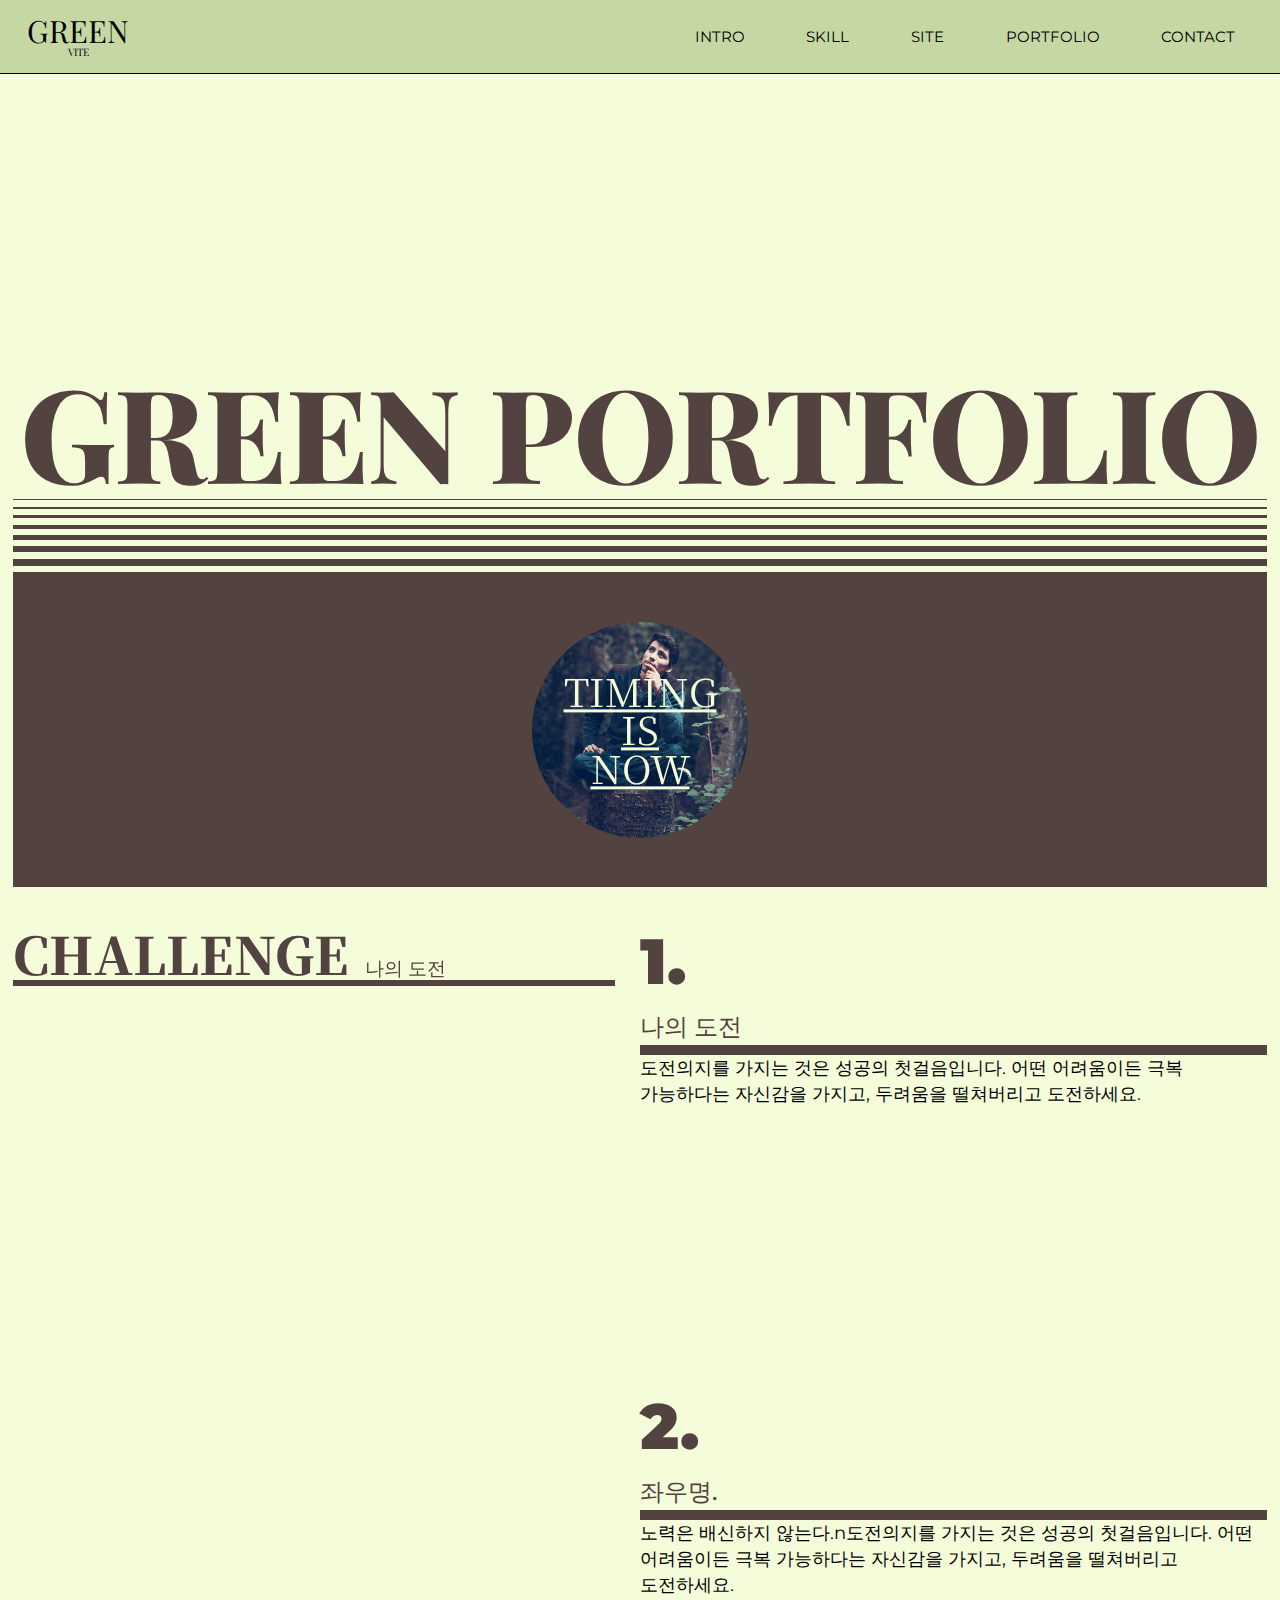
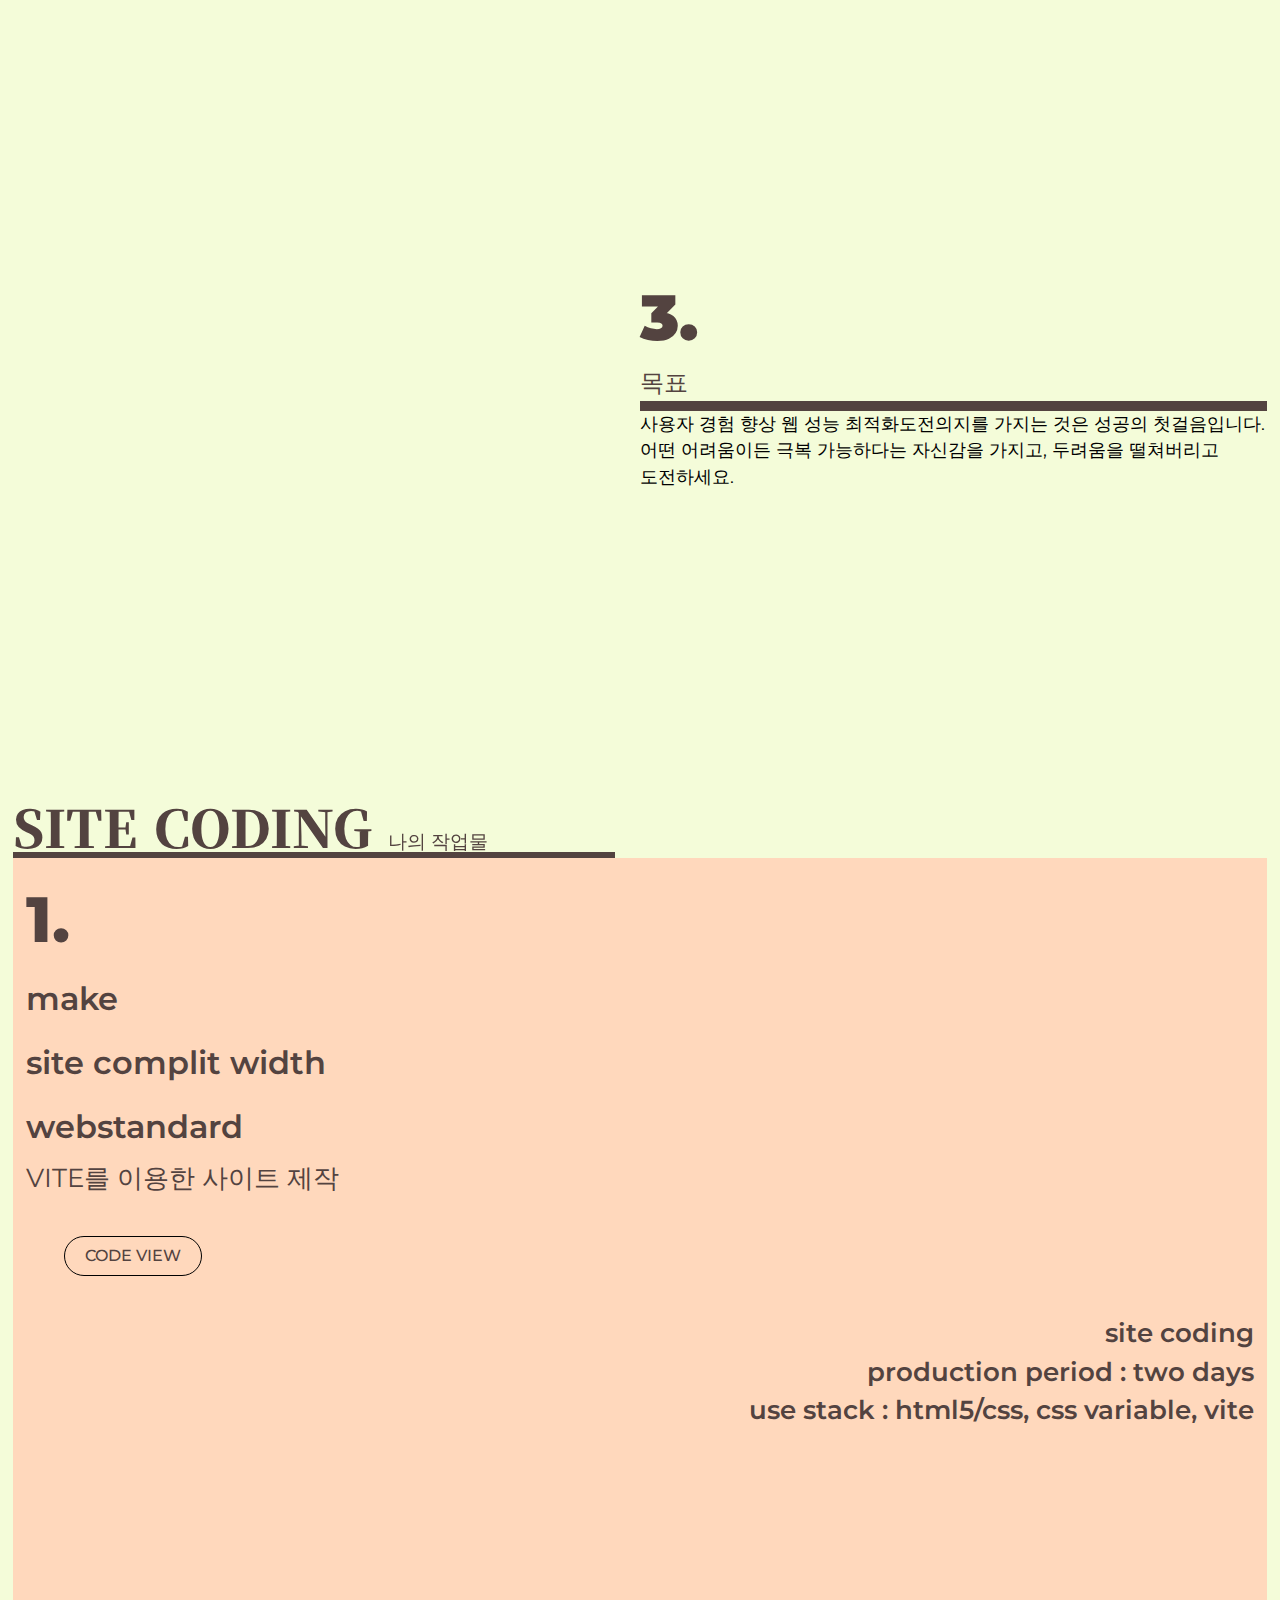
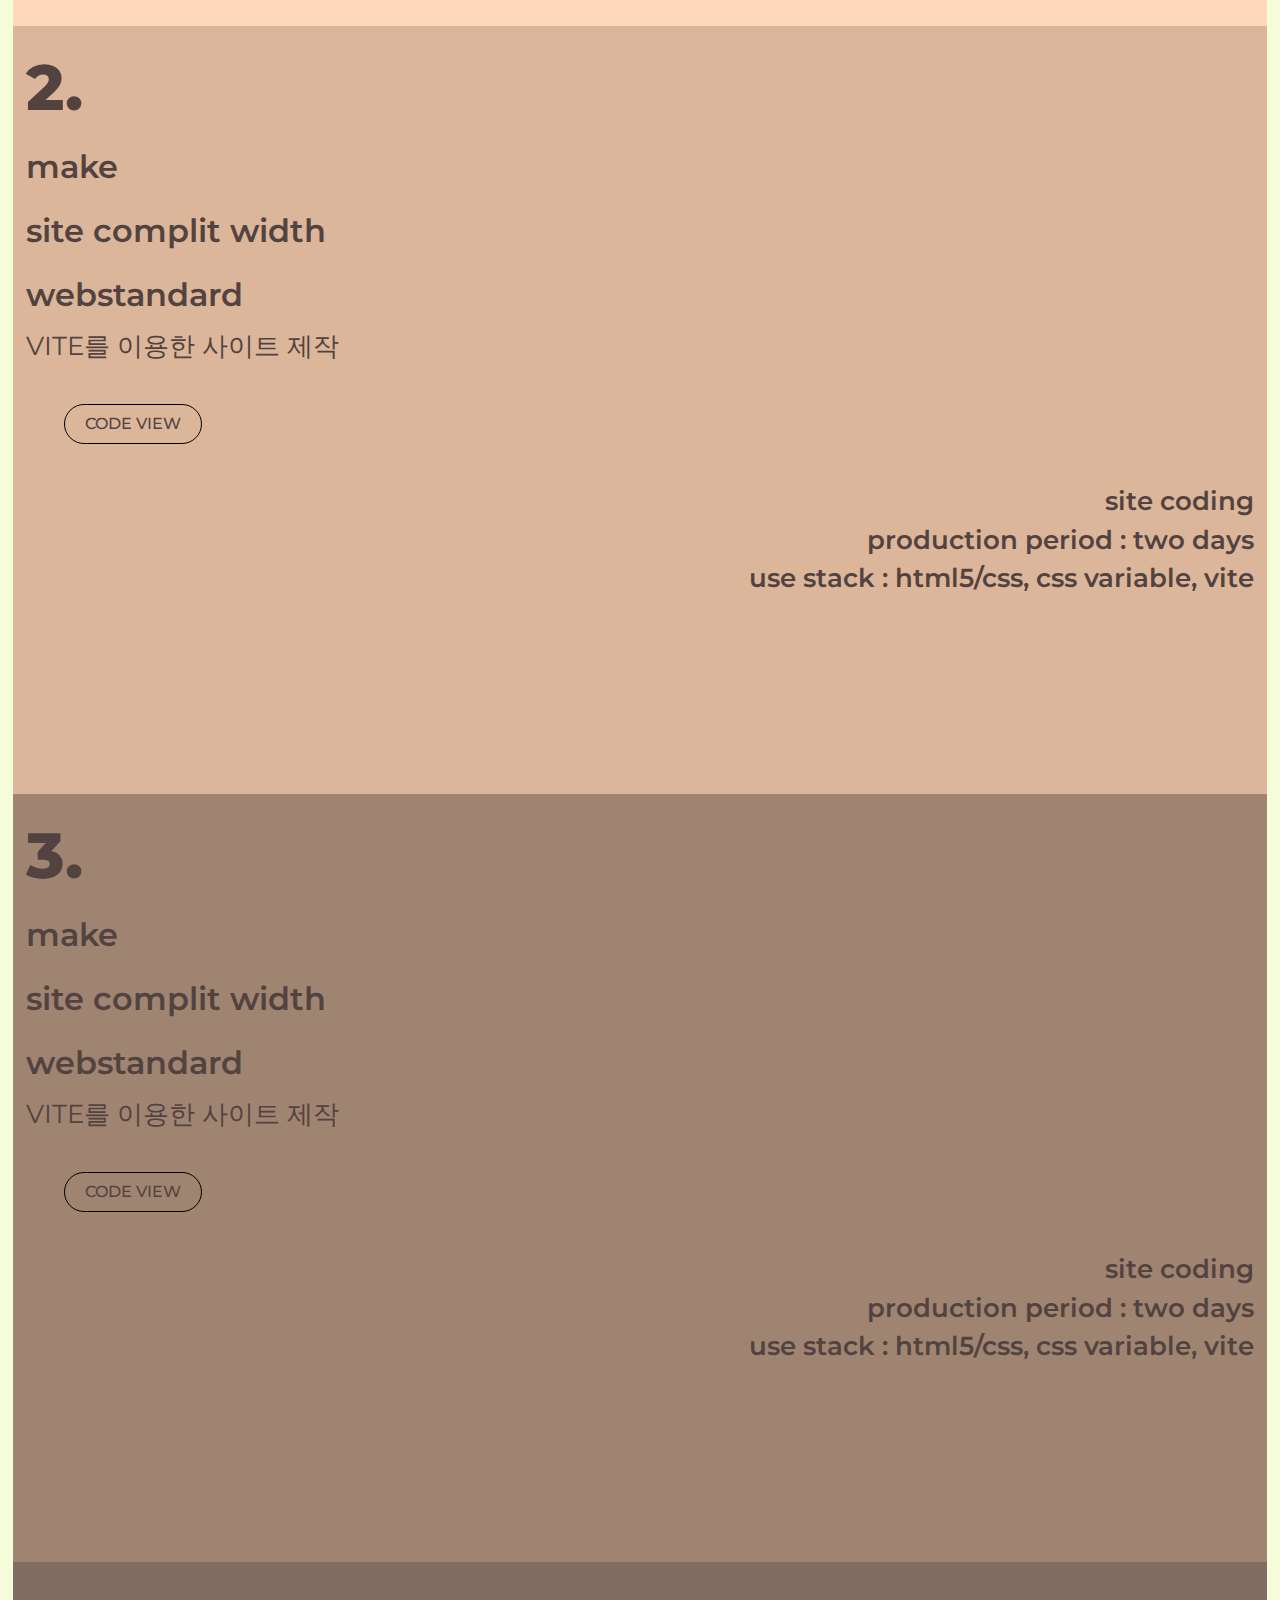
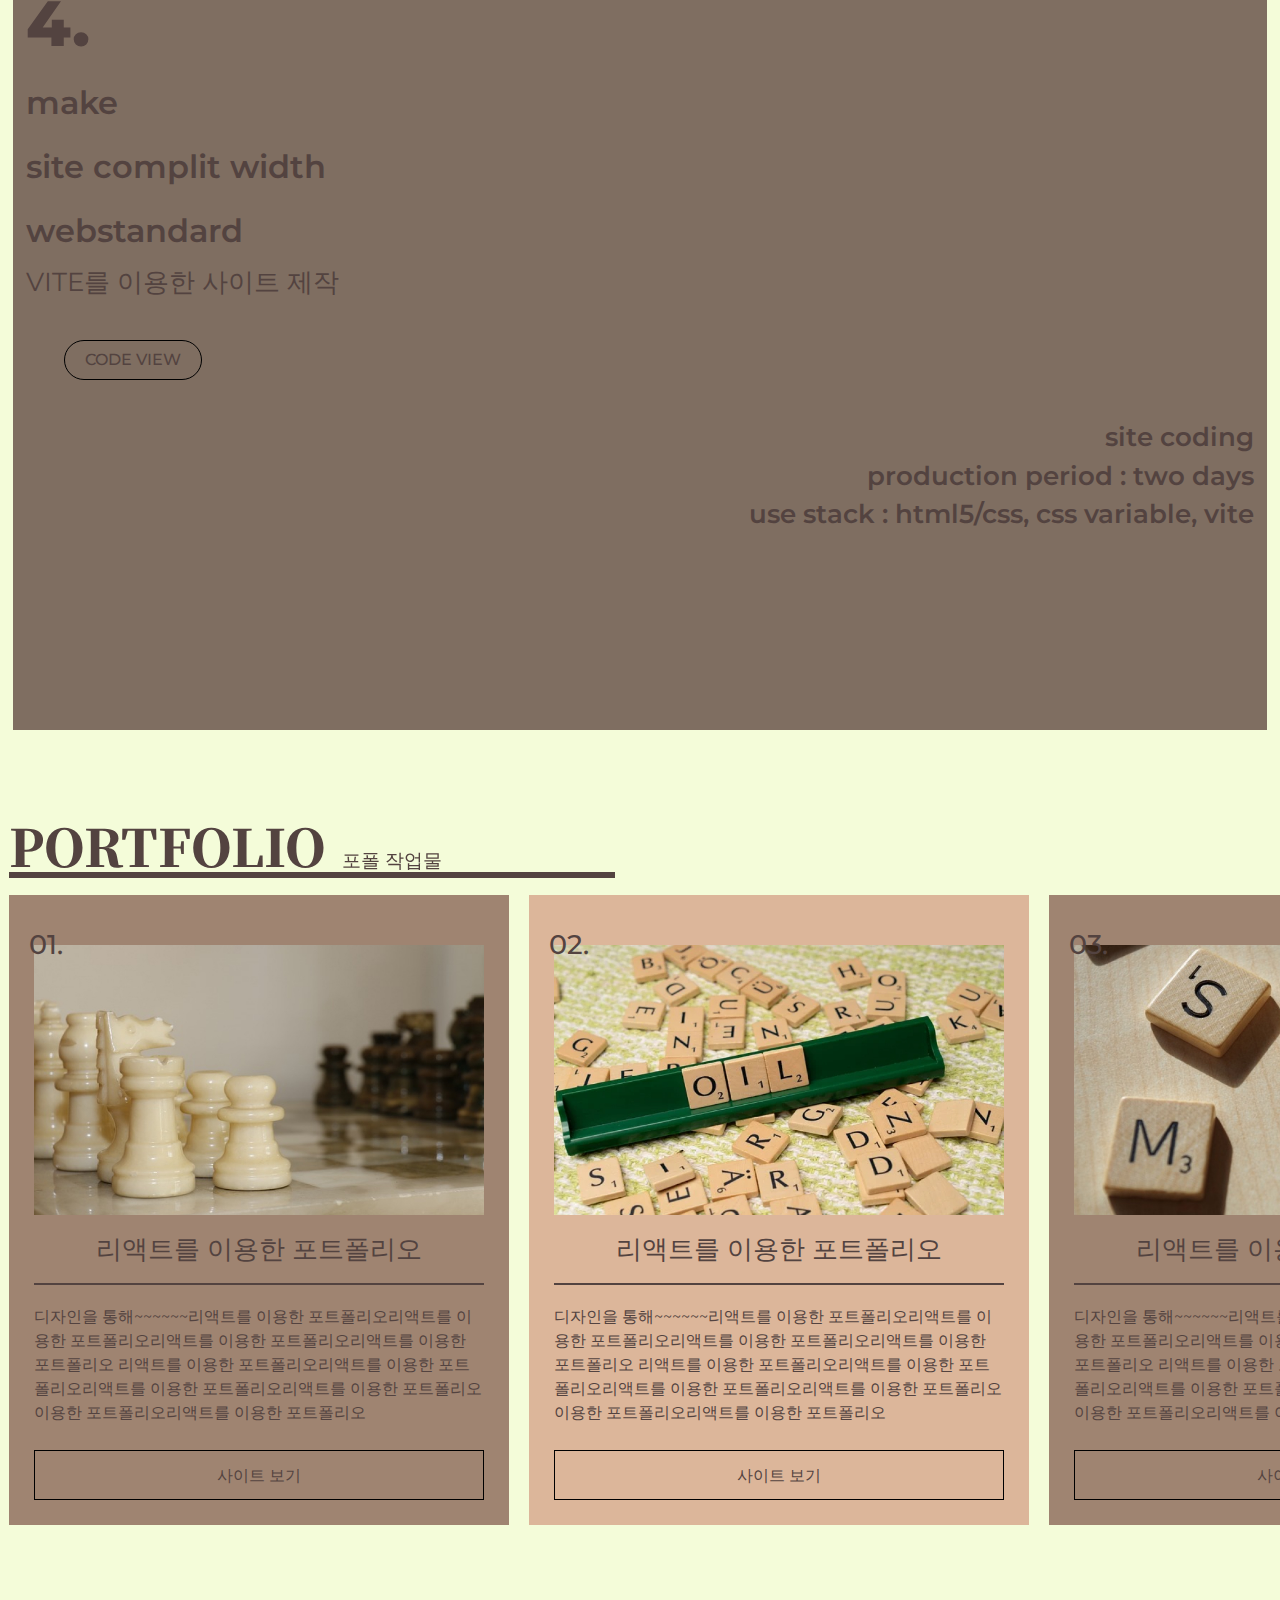
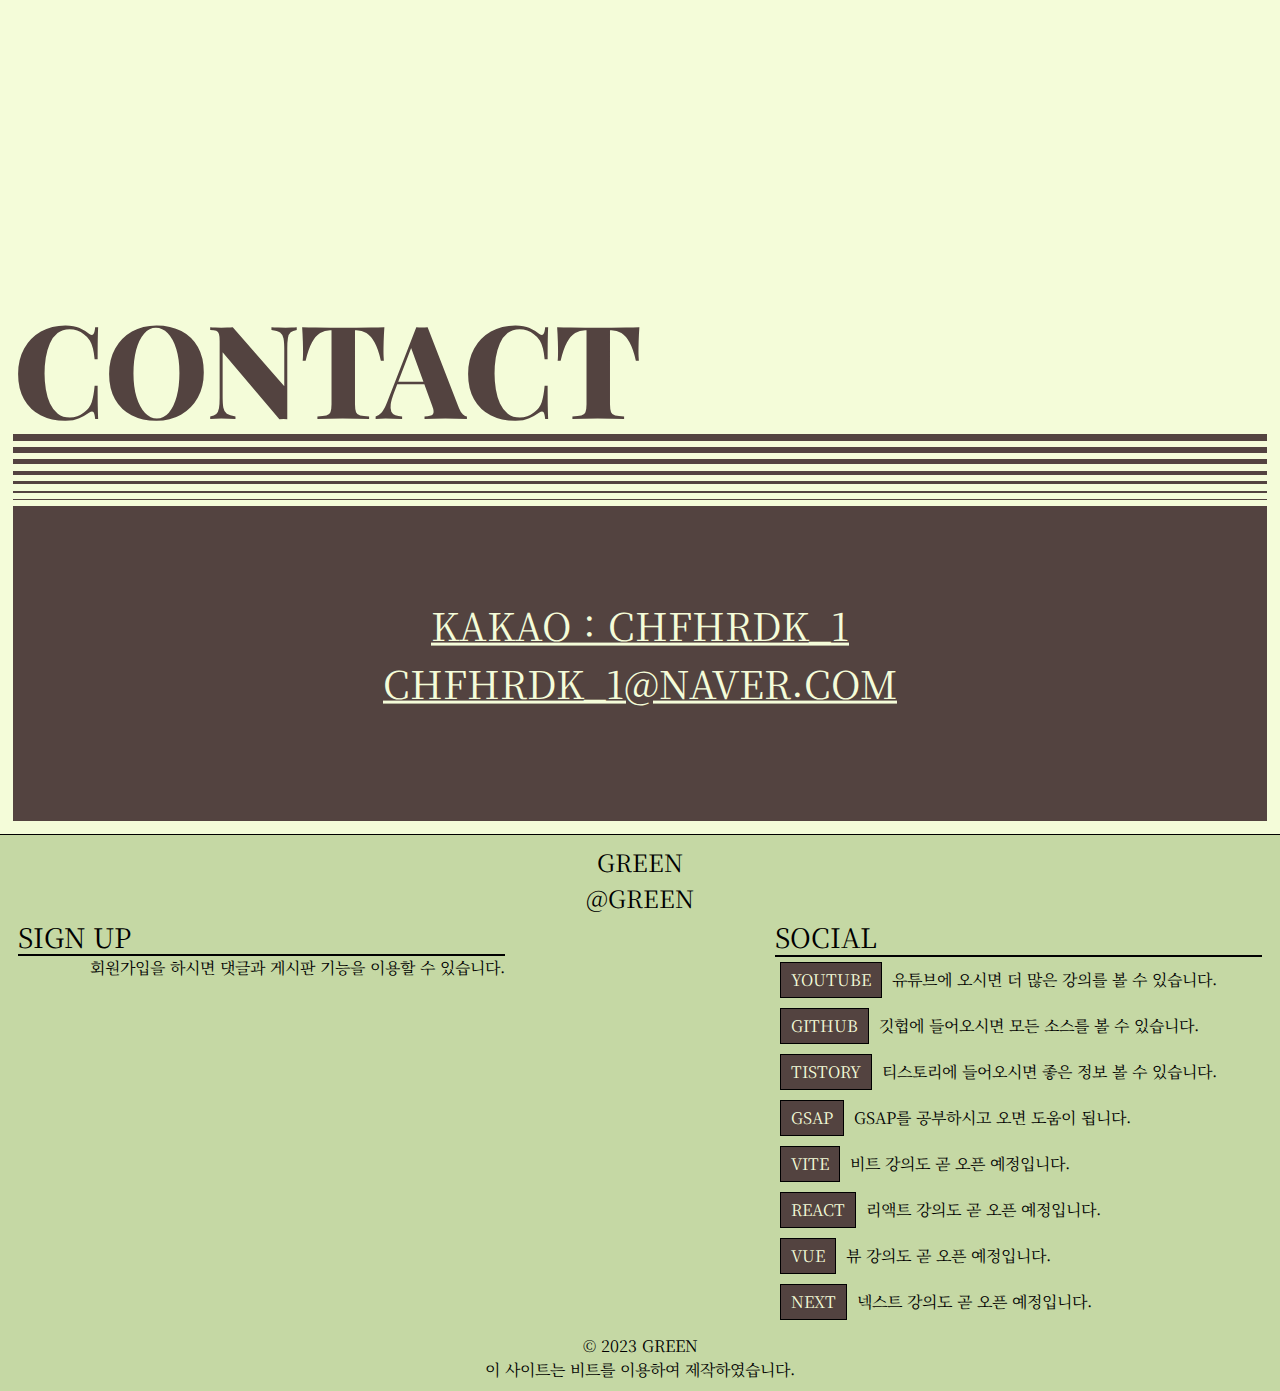
<file: src/index.html>
<!DOCTYPE html>
<html lang="ko">

<head>
    <meta charset="UTF-8">
    <meta name="viewport" content="width=device-width, initial-scale=1.0">
    <title>Vite를 이용한 사이트 만들기👍</title>

    <link rel="icon" href="assets/img/watermelon.svg">
    <link rel="stylesheet" href="assets/css/style.css">

</head>

<body>
    <div id="skip">
        <a href="#header">헤더영역 바로가기</a>
        <a href="#intro">인트로 바로가기</a>
        <a href="#skill">스킬 바로가기</a>
        <a href="#site">사이트 바로가기</a>
        <a href="#port">포트폴리오 바로가기</a>
        <a href="#contact">연락처 바로가기</a>
        <a href="#footer">푸터 바로가기</a>
    </div>
    <!-- //skip -->

    <header id="header" role="banner">
        <div class="header__inner">
            <div class="header__logo">
                <a href="#">green<em>vite</em></a>
            </div>
            <nav class="header__nav" role="navigation" aria-label="메인메뉴">
                <ul>
                    <li><a href="#intro">intro</a></li>
                    <li><a href="#skill">skill</a></li>
                    <li><a href="#site">site</a></li>
                    <li><a href="#port">portfolio</a></li>
                    <li><a href="#contact">contact</a></li>
                </ul>
            </nav>
            <div class="header__nav__mobile" id="headerToggle" aria-controls="primary-menu" aria-expanded="false"
                role="button">
                <span></span>
            </div>
        </div>
    </header>
    <!-- //header -->

    <main id="main" role="main">
        <section id="intro">
            <div class="intro__inner">
                <h1 class="intro__title">
                    green portfolio
                </h1>
                <div class="intro__lines" aria-hidden="true">
                    <span class="line"></span>
                    <span class="line"></span>
                    <span class="line"></span>
                    <span class="line"></span>
                    <span class="line"></span>
                    <span class="line"></span>
                    <span class="line"></span>
                </div>

                <div class="intro__text">
                    <div class="text">
                        <div>timing </div>
                        <div>is</div>
                        <div>now</div>
                    </div>
                    <div class="img"></div>
                </div>

                <div class="intro__lines bottom" aria-hidden="true">
                    <span class="line"></span>
                    <span class="line"></span>
                    <span class="line"></span>
                    <span class="line"></span>
                    <span class="line"></span>
                    <span class="line"></span>
                    <span class="line"></span>
                </div>
            </div>
        </section>
        <!-- //intro -->

        <section id="skill">
            <div class="skill__inner">
                <h2 class="skill__title">
                    challenge <em>나의 도전</em>
                </h2>
                <div class="skill__desc">
                    <div>
                        <span>1.</span>
                        <h3>나의 도전</h3>
                        <p>
                            도전의지를 가지는 것은 성공의 첫걸음입니다.
                            어떤 어려움이든 극복 가능하다는 자신감을 가지고,
                            두려움을 떨쳐버리고 도전하세요.
                        </p>
                    </div>

                    <div>
                        <span>2.</span>
                        <h3>좌우명.</h3>
                        <p>
                            노력은 배신하지 않는다.n도전의지를 가지는 것은 성공의 첫걸음입니다.
                            어떤 어려움이든 극복 가능하다는 자신감을 가지고,
                            두려움을 떨쳐버리고 도전하세요.
                        </p>
                    </div>

                    <div>
                        <span>3.</span>
                        <h3>목표</h3>
                        <p>
                            사용자 경험 향상
                            웹 성능 최적화도전의지를 가지는 것은 성공의 첫걸음입니다.
                            어떤 어려움이든 극복 가능하다는 자신감을 가지고,
                            두려움을 떨쳐버리고 도전하세요.
                        </p>
                    </div>
                </div>
            </div>
        </section>
        <!-- //skill -->

        <section id="site">
            <div class="site__inner">
                <div class="site__title">
                    Site Coding <em>나의 작업물</em>
                </div>
                <div class="site__wrap">
                    <div class="site__item s1">
                        <span class="num">1. </span>
                        <div class="text">
                            <div>make</div>
                            <div>site complit width</div>
                            <div>webstandard</div>
                        </div>
                        <h3 class="title">
                            VITE를 이용한 사이트 제작
                        </h3>
                        <div class="btn">
                            <a href="#">code</a>
                            <a href="#">view</a>
                        </div>
                        <div class="info">
                            <span>site coding</span>
                            <span>production period : two days</span>
                            <span>use stack : html5/css, css variable, vite</span>
                        </div>
                    </div>
                    <div class="site__item s2">
                        <span class="num">2. </span>
                        <div class="text">
                            <div>make</div>
                            <div>site complit width</div>
                            <div>webstandard</div>
                        </div>
                        <h3 class="title">
                            VITE를 이용한 사이트 제작
                        </h3>
                        <div class="btn">
                            <a href="#">code</a>
                            <a href="#">view</a>
                        </div>
                        <div class="info">
                            <span>site coding</span>
                            <span>production period : two days</span>
                            <span>use stack : html5/css, css variable, vite</span>
                        </div>
                    </div>
                    <div class="site__item s3">
                        <span class="num">3. </span>
                        <div class="text">
                            <div>make</div>
                            <div>site complit width</div>
                            <div>webstandard</div>
                        </div>
                        <h3 class="title">
                            VITE를 이용한 사이트 제작
                        </h3>
                        <div class="btn">
                            <a href="#">code</a>
                            <a href="#">view</a>
                        </div>
                        <div class="info">
                            <span>site coding</span>
                            <span>production period : two days</span>
                            <span>use stack : html5/css, css variable, vite</span>
                        </div>
                    </div>
                    <div class="site__item s4">
                        <span class="num">4. </span>
                        <div class="text">
                            <div>make</div>
                            <div>site complit width</div>
                            <div>webstandard</div>
                        </div>
                        <h3 class="title">
                            VITE를 이용한 사이트 제작
                        </h3>
                        <div class="btn">
                            <a href="#">code</a>
                            <a href="#">view</a>
                        </div>
                        <div class="info">
                            <span>site coding</span>
                            <span>production period : two days</span>
                            <span>use stack : html5/css, css variable, vite</span>
                        </div>
                    </div>
                </div>
            </div>
        </section>
        <!-- //site -->

        <section id="port">
            <div class="port__inner">
                <div class="port__title">
                    portfolio <em>포폴 작업물</em>
                </div>
                <div class="port__wrap">
                    <div class="port__item p1">
                        <span class="num">01.</span>
                        <a href="#">
                            <img src="assets/img/port01.jpg" alt="">
                        </a>
                        <h3 class="title">리액트를 이용한 포트폴리오</h3>
                        <p class="desc">
                            디자인을 통해~~~~~~리액트를 이용한 포트폴리오리액트를 이용한 포트폴리오리액트를 이용한 포트폴리오리액트를 이용한 포트폴리오
                            리액트를 이용한 포트폴리오리액트를 이용한 포트폴리오리액트를 이용한 포트폴리오리액트를 이용한 포트폴리오
                            이용한 포트폴리오리액트를 이용한 포트폴리오
                        </p>
                        <a href="#" class="view">사이트 보기</a>
                    </div>
                    <div class="port__item p2">
                        <span class="num">02.</span>
                        <a href="#">
                            <img src="assets/img/port02.jpg" alt="">
                        </a>
                        <h3 class="title">리액트를 이용한 포트폴리오</h3>
                        <p class="desc">
                            디자인을 통해~~~~~~리액트를 이용한 포트폴리오리액트를 이용한 포트폴리오리액트를 이용한 포트폴리오리액트를 이용한 포트폴리오
                            리액트를 이용한 포트폴리오리액트를 이용한 포트폴리오리액트를 이용한 포트폴리오리액트를 이용한 포트폴리오
                            이용한 포트폴리오리액트를 이용한 포트폴리오
                        </p>
                        <a href="#" class="view">사이트 보기</a>
                    </div>
                    <div class="port__item p3">
                        <span class="num">03.</span>
                        <a href="#">
                            <img src="assets/img/port03.jpg" alt="">
                        </a>
                        <h3 class="title">리액트를 이용한 포트폴리오</h3>
                        <p class="desc">
                            디자인을 통해~~~~~~리액트를 이용한 포트폴리오리액트를 이용한 포트폴리오리액트를 이용한 포트폴리오리액트를 이용한 포트폴리오
                            리액트를 이용한 포트폴리오리액트를 이용한 포트폴리오리액트를 이용한 포트폴리오리액트를 이용한 포트폴리오
                            이용한 포트폴리오리액트를 이용한 포트폴리오
                        </p>
                        <a href="#" class="view">사이트 보기</a>
                    </div>
                    <div class="port__item p4">
                        <span class="num">04.</span>
                        <a href="#">
                            <img src="assets/img/port04.jpg" alt="">
                        </a>
                        <h3 class="title">리액트를 이용한 포트폴리오</h3>
                        <p class="desc">
                            디자인을 통해~~~~~~리액트를 이용한 포트폴리오리액트를 이용한 포트폴리오리액트를 이용한 포트폴리오리액트를 이용한 포트폴리오
                            리액트를 이용한 포트폴리오리액트를 이용한 포트폴리오리액트를 이용한 포트폴리오리액트를 이용한 포트폴리오
                            이용한 포트폴리오리액트를 이용한 포트폴리오
                        </p>
                        <a href="#" class="view">사이트 보기</a>
                    </div>
                    <div class="port__item p5">
                        <span class="num">05.</span>
                        <a href="#">
                            <img src="assets/img/port05.jpg" alt="">
                        </a>
                        <h3 class="title">리액트를 이용한 포트폴리오</h3>
                        <p class="desc">
                            디자인을 통해~~~~~~리액트를 이용한 포트폴리오리액트를 이용한 포트폴리오리액트를 이용한 포트폴리오리액트를 이용한 포트폴리오
                            리액트를 이용한 포트폴리오리액트를 이용한 포트폴리오리액트를 이용한 포트폴리오리액트를 이용한 포트폴리오
                            이용한 포트폴리오리액트를 이용한 포트폴리오
                        </p>
                        <a href="#" class="view">사이트 보기</a>
                    </div>
                    <div class="port__item p6">
                        <span class="num">06.</span>
                        <a href="#">
                            <img src="assets/img/port01.jpg" alt="">
                        </a>
                        <h3 class="title">리액트를 이용한 포트폴리오</h3>
                        <p class="desc">
                            디자인을 통해~~~~~~리액트를 이용한 포트폴리오리액트를 이용한 포트폴리오리액트를 이용한 포트폴리오리액트를 이용한 포트폴리오
                            리액트를 이용한 포트폴리오리액트를 이용한 포트폴리오리액트를 이용한 포트폴리오리액트를 이용한 포트폴리오
                            이용한 포트폴리오리액트를 이용한 포트폴리오
                        </p>
                        <a href="#" class="view">사이트 보기</a>
                    </div>
                    <div class="port__item p7">
                        <span class="num">07.</span>
                        <a href="#">
                            <img src="assets/img/port02.jpg" alt="">
                        </a>
                        <h3 class="title">리액트를 이용한 포트폴리오</h3>
                        <p class="desc">
                            디자인을 통해~~~~~~리액트를 이용한 포트폴리오리액트를 이용한 포트폴리오리액트를 이용한 포트폴리오리액트를 이용한 포트폴리오
                            리액트를 이용한 포트폴리오리액트를 이용한 포트폴리오리액트를 이용한 포트폴리오리액트를 이용한 포트폴리오
                            이용한 포트폴리오리액트를 이용한 포트폴리오
                        </p>
                        <a href="#" class="view">사이트 보기</a>
                    </div>
                    <div class="port__item p8">
                        <span class="num">08.</span>
                        <a href="#">
                            <img src="assets/img/port03.jpg" alt="">
                        </a>
                        <h3 class="title">리액트를 이용한 포트폴리오</h3>
                        <p class="desc">
                            디자인을 통해~~~~~~리액트를 이용한 포트폴리오리액트를 이용한 포트폴리오리액트를 이용한 포트폴리오리액트를 이용한 포트폴리오
                            리액트를 이용한 포트폴리오리액트를 이용한 포트폴리오리액트를 이용한 포트폴리오리액트를 이용한 포트폴리오
                            이용한 포트폴리오리액트를 이용한 포트폴리오
                        </p>
                        <a href="#" class="view">사이트 보기</a>
                    </div>
                    <div class="port__item p9">
                        <span class="num">09.</span>
                        <a href="#">
                            <img src="assets/img/port04.jpg" alt="">
                        </a>
                        <h3 class="title">리액트를 이용한 포트폴리오</h3>
                        <p class="desc">
                            디자인을 통해~~~~~~리액트를 이용한 포트폴리오리액트를 이용한 포트폴리오리액트를 이용한 포트폴리오리액트를 이용한 포트폴리오
                            리액트를 이용한 포트폴리오리액트를 이용한 포트폴리오리액트를 이용한 포트폴리오리액트를 이용한 포트폴리오
                            이용한 포트폴리오리액트를 이용한 포트폴리오
                        </p>
                        <a href="#" class="view">사이트 보기</a>
                    </div>
                    <div class="port__item p10">
                        <span class="num">10.</span>
                        <a href="#">
                            <img src="assets/img/port05.jpg" alt="">
                        </a>
                        <h3 class="title">리액트를 이용한 포트폴리오</h3>
                        <p class="desc">
                            디자인을 통해~~~~~~리액트를 이용한 포트폴리오리액트를 이용한 포트폴리오리액트를 이용한 포트폴리오리액트를 이용한 포트폴리오
                            리액트를 이용한 포트폴리오리액트를 이용한 포트폴리오리액트를 이용한 포트폴리오리액트를 이용한 포트폴리오
                            이용한 포트폴리오리액트를 이용한 포트폴리오
                        </p>
                        <a href="#" class="view">사이트 보기</a>
                    </div>
                </div>
            </div>
        </section>
        <!-- //port -->

        <section id="contact">
            <div class="contact__inner">
                <h2 class="contact__title">Contact</h2>

                <div class="contact__lines" aria-hidden="true">
                    <span class="line"></span>
                    <span class="line"></span>
                    <span class="line"></span>
                    <span class="line"></span>
                    <span class="line"></span>
                    <span class="line"></span>
                    <span class="line"></span>
                </div>
                <div class="contact__text">
                    <div class="text">
                        <div>
                            <a href="#">KAKAO : chfhrdk_1</a>
                        </div>
                        <div>
                            <a href="#">chfhrdk_1@naver.com</a>
                        </div>
                    </div>
                </div>
                <div class="contact__lines bottom" aria-hidden="true">
                    <span class="line"></span>
                    <span class="line"></span>
                    <span class="line"></span>
                    <span class="line"></span>
                    <span class="line"></span>
                    <span class="line"></span>
                    <span class="line"></span>
                </div>
            </div>
        </section>
        <!-- //contact -->

    </main>
    <!-- //main -->

    <footer id="footer" role="contentinfo">
        <div class="footer__inner">
            <h2 class="footer__text">
                <div>green</div>
                <div>@green</div>
            </h2>
            <div class="footer__info">
                <div class="left">
                    <div class="title">
                        <a href="#">sign up</a>
                    </div>
                    <p class="desc">회원가입을 하시면 댓글과 게시판 기능을 이용할 수 있습니다.</p>
                </div>
                <div class="right">
                    <h3>social</h3>
                    <ul>
                        <li>
                            <a href="https://www.youtube.com/@Webstoryboy">youtube</a>
                            <em>유튜브에 오시면 더 많은 강의를 볼 수 있습니다.</em>
                        </li>
                        <li>
                            <a href="https://github.com/webstoryboy">github</a>
                            <em>깃헙에 들어오시면 모든 소스를 볼 수 있습니다.</em>
                        </li>
                        <li>
                            <a href="https://webstoryboy.co.kr">tistory</a>
                            <em>티스토리에 들어오시면 좋은 정보 볼 수 있습니다.</em>
                        </li>
                        <li>
                            <a href="https://www.youtube.com/playlist?list=PL4UVBBIc6giL8-6jvrClimg0cFL-Muqiq">gsap</a>
                            <em>GSAP를 공부하시고 오면 도움이 됩니다.</em>
                        </li>
                        <li>
                            <a href="https://github.com/webstoryboy/port2023-vite">vite</a>
                            <em>비트 강의도 곧 오픈 예정입니다.</em>
                        </li>
                        <li>
                            <a href="https://github.com/webstoryboy/port2023-react">react</a>
                            <em>리액트 강의도 곧 오픈 예정입니다.</em>
                        </li>
                        <li>
                            <a href="https://github.com/webstoryboy/port2023-vue">vue</a>
                            <em>뷰 강의도 곧 오픈 예정입니다.</em>
                        </li>
                        <li>
                            <a href="https://github.com/webstoryboy/port2023-next">next</a>
                            <em>넥스트 강의도 곧 오픈 예정입니다.</em>
                        </li>
                    </ul>
                </div>
            </div>
            <div class="footer__right">
                &copy; 2023 green<br />
                이 사이트는 비트를 이용하여 제작하였습니다.
            </div>
        </div>
    </footer>
    <!-- //footer -->

    <script type="module" src="assets/js/main.js"></script>
</body>

</html>
</file>
<file: src/assets/css/style.css>
@charset "UTF-8";

/* setting */
@import url(setting/fonts.css);
@import url(setting/reset.css);
@import url(setting/vars.css);

/* section */
@import url(section/contact.css);
@import url(section/footer.css);
@import url(section/header.css);
@import url(section/intro.css);
@import url(section/port.css);
@import url(section/site.css);
@import url(section/skill.css);
</file>
